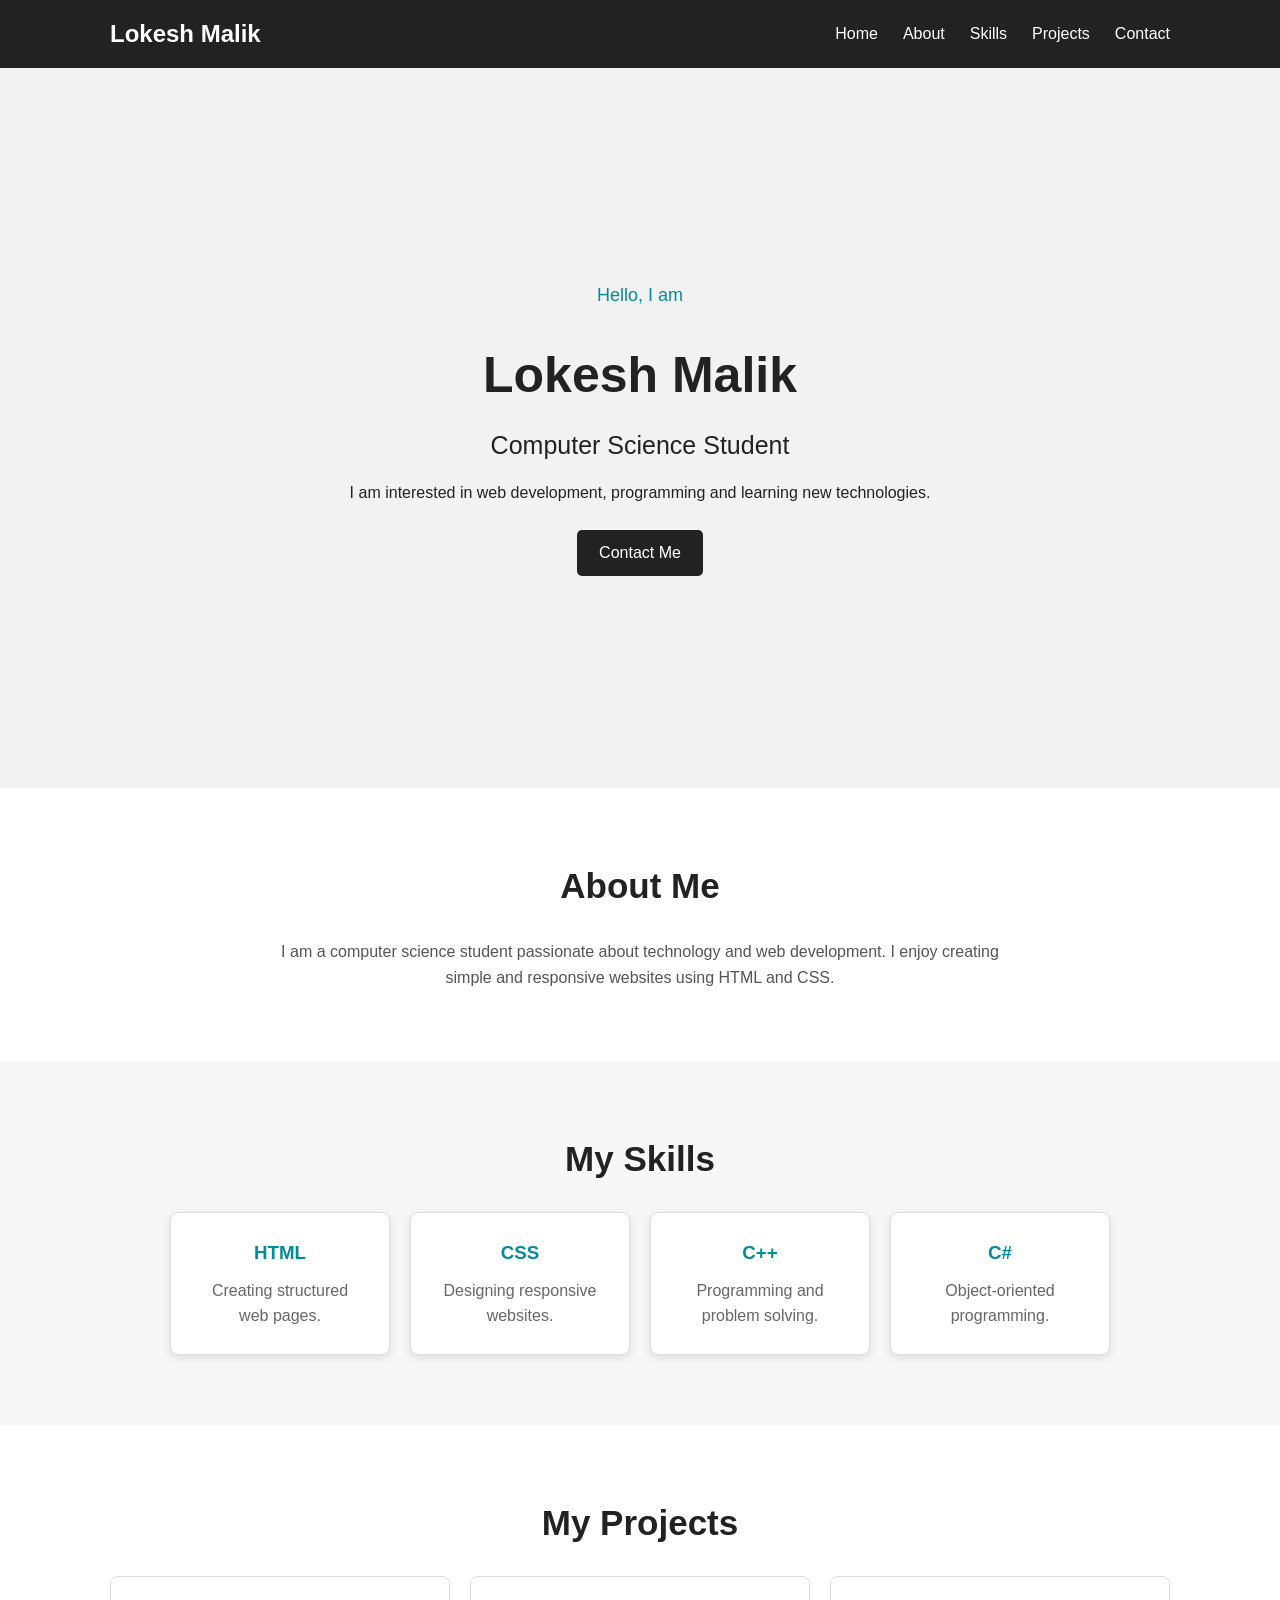
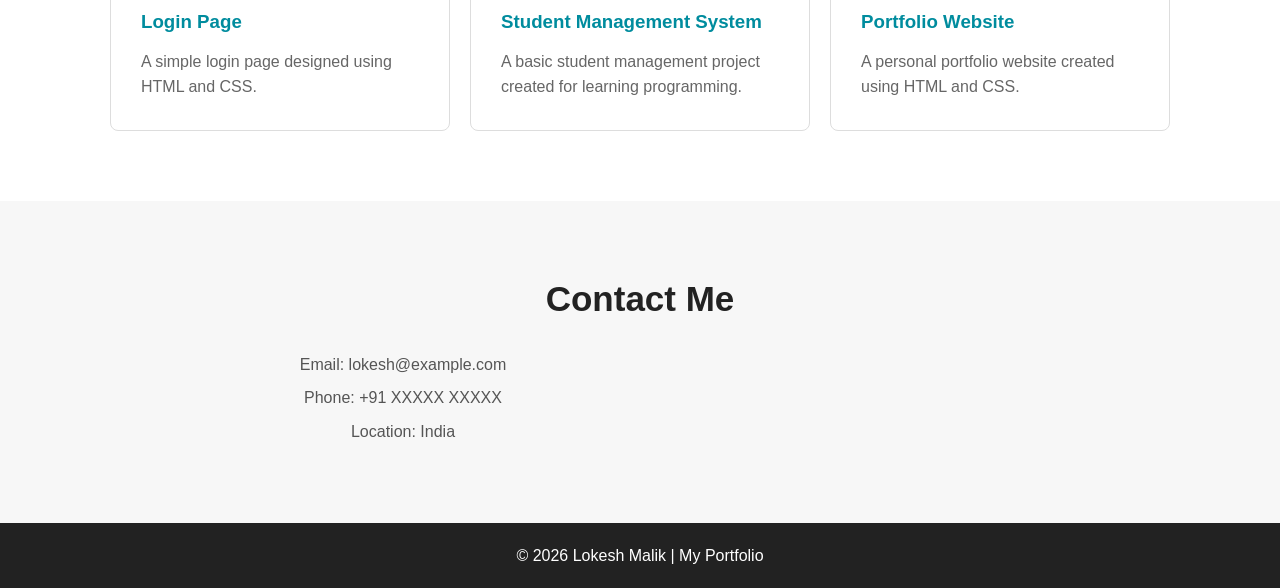
<file: index.html>
<!DOCTYPE html>
<html lang="en">

<head>
    <meta charset="UTF-8">
    <meta name="viewport" content="width=device-width, initial-scale=1.0">

    <title>Lokesh Malik | Portfolio</title>

    <link rel="stylesheet" href="style.css">
</head>

<body>

    <!-- Header -->
    <header>
        <nav class="navbar">

            <h1 class="logo">Lokesh Malik</h1>

            <ul class="nav-links">
                <li><a href="#home">Home</a></li>
                <li><a href="#about">About</a></li>
                <li><a href="#skills">Skills</a></li>
                <li><a href="#projects">Projects</a></li>
                <li><a href="#contact">Contact</a></li>
            </ul>

        </nav>
    </header>


    <!-- Main Content -->
    <main>

        <!-- Home Section -->
        <section id="home" class="home">

            <div class="home-content">

                <p>Hello, I am</p>

                <h2>Lokesh Malik</h2>

                <h3>Computer Science Student</h3>

                <p>
                    I am interested in web development,
                    programming and learning new technologies.
                </p>

                <a href="#contact" class="button">
                    Contact Me
                </a>

            </div>

        </section>


        <!-- About Section -->
        <section id="about" class="section">

            <h2>About Me</h2>

            <p>
                I am a computer science student passionate about
                technology and web development. I enjoy creating
                simple and responsive websites using HTML and CSS.
            </p>

        </section>


        <!-- Skills Section -->
        <section id="skills" class="section skills">

            <h2>My Skills</h2>

            <div class="skill-container">

                <div class="skill">
                    <h3>HTML</h3>
                    <p>Creating structured web pages.</p>
                </div>

                <div class="skill">
                    <h3>CSS</h3>
                    <p>Designing responsive websites.</p>
                </div>

                <div class="skill">
                    <h3>C++</h3>
                    <p>Programming and problem solving.</p>
                </div>

                <div class="skill">
                    <h3>C#</h3>
                    <p>Object-oriented programming.</p>
                </div>

            </div>

        </section>


        <!-- Projects Section -->
        <section id="projects" class="section">

            <h2>My Projects</h2>

            <div class="project-container">

                <article class="project">
                    <h3>Login Page</h3>

                    <p>
                        A simple login page designed using
                        HTML and CSS.
                    </p>
                </article>


                <article class="project">
                    <h3>Student Management System</h3>

                    <p>
                        A basic student management project
                        created for learning programming.
                    </p>
                </article>


                <article class="project">
                    <h3>Portfolio Website</h3>

                    <p>
                        A personal portfolio website created
                        using HTML and CSS.
                    </p>
                </article>

            </div>

        </section>


        <!-- Contact Section -->
        <section id="contact" class="section contact">

            <h2>Contact Me</h2>

            <p>Email: lokesh@example.com</p>

            <p>Phone: +91 XXXXX XXXXX</p>

            <p>Location: India</p>

        </section>

    </main>


    <!-- Footer -->
    <footer>

        <p>
            © 2026 Lokesh Malik | My Portfolio
        </p>

    </footer>

</body>

</html>
</file>
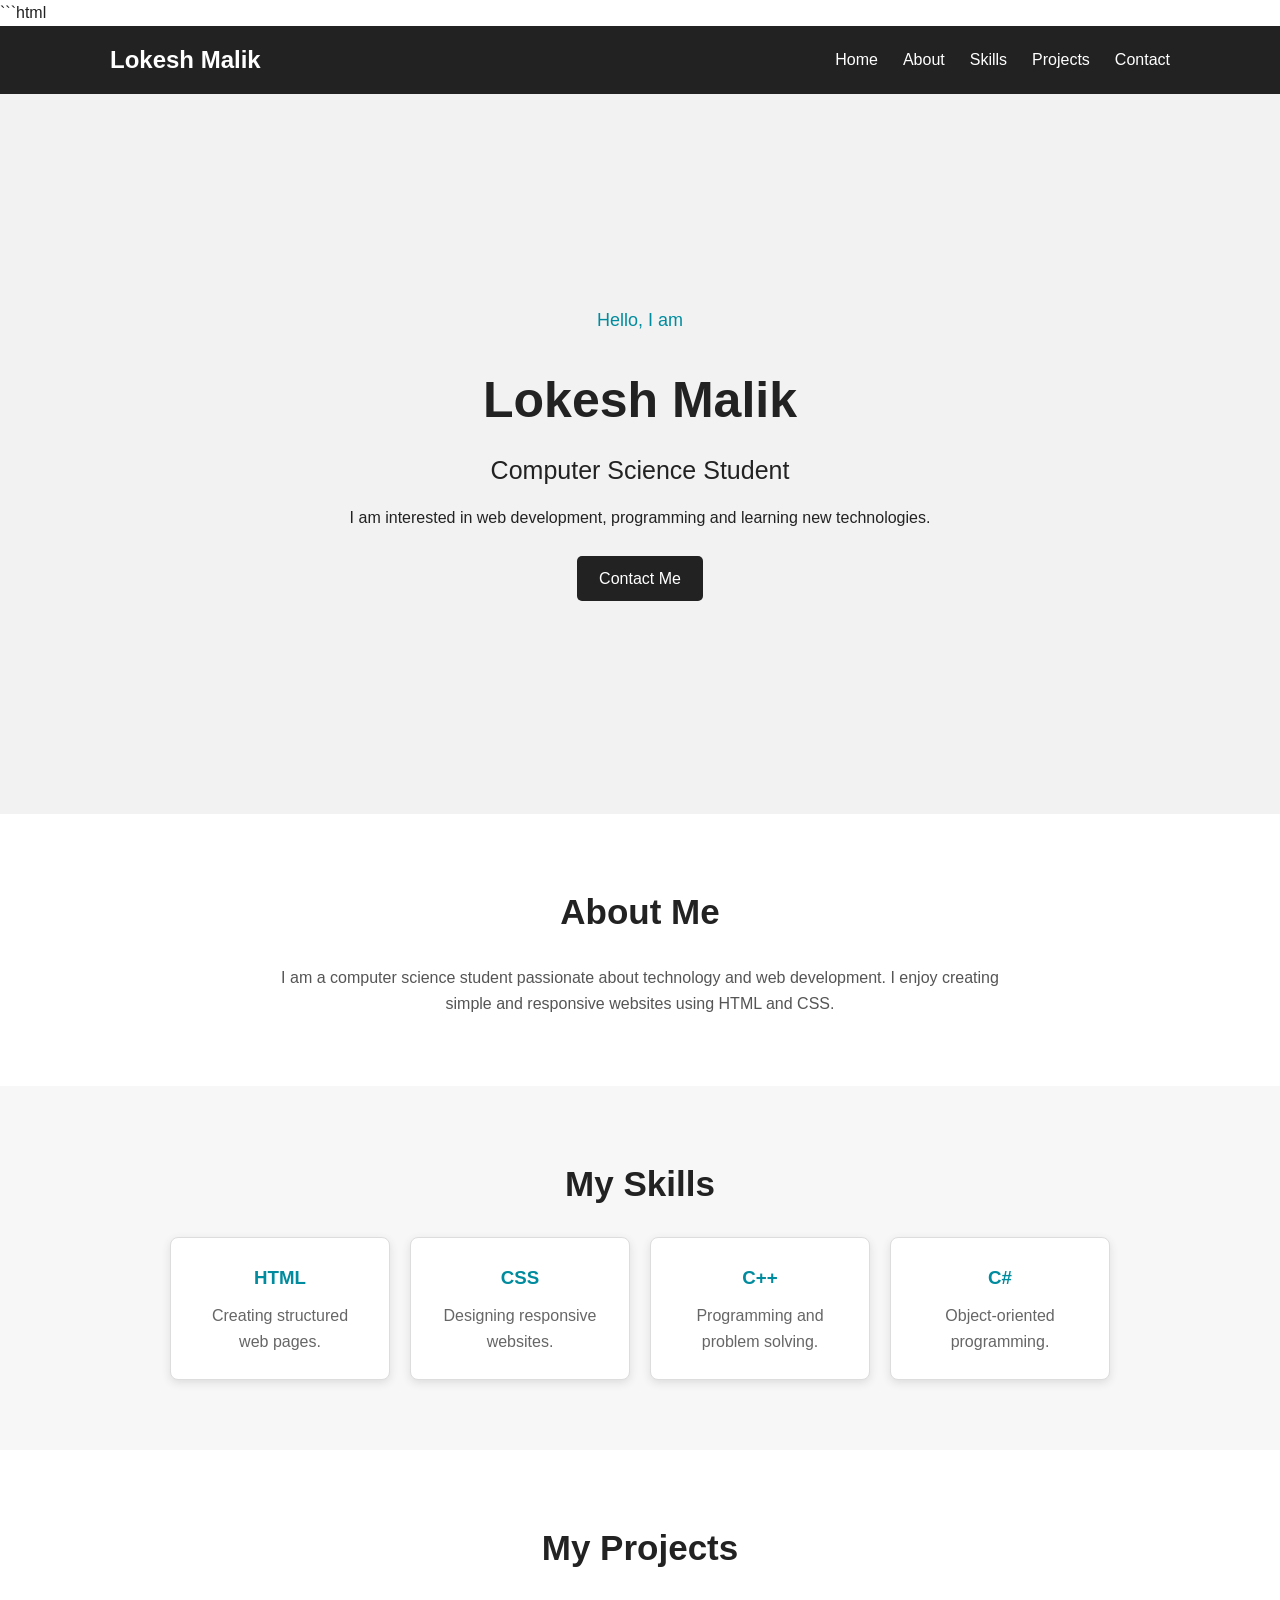
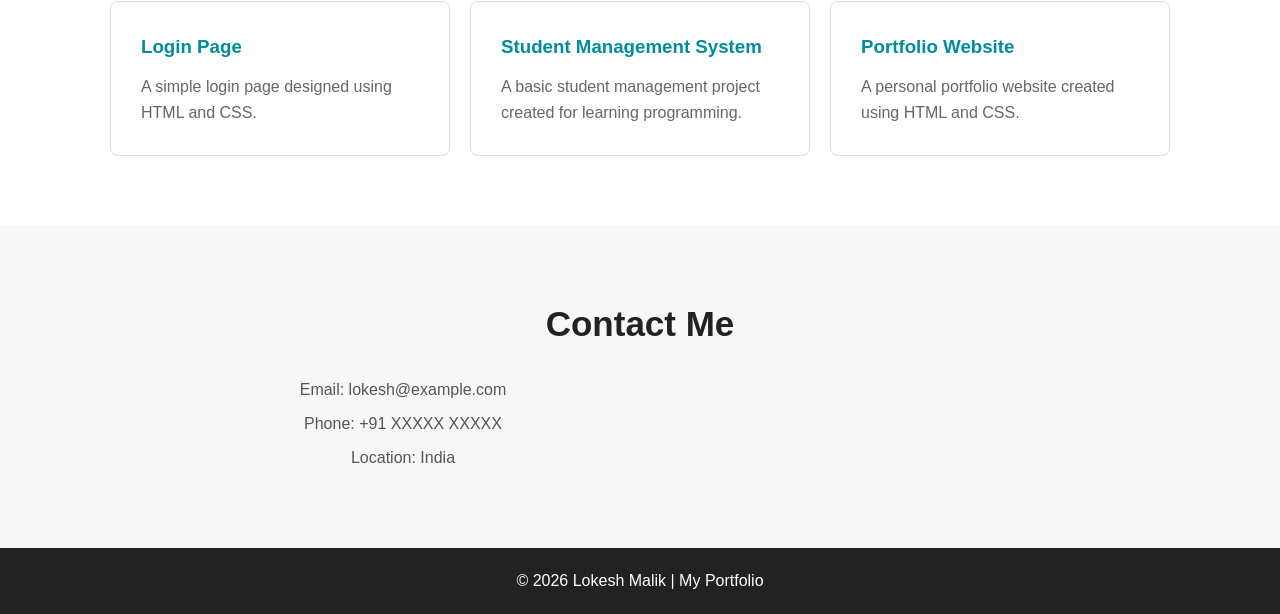
<file: port.html>
```html
<!DOCTYPE html>
<html lang="en">

<head>
    <meta charset="UTF-8">
    <meta name="viewport" content="width=device-width, initial-scale=1.0">

    <title>Lokesh Malik | Portfolio</title>

    <link rel="stylesheet" href="style.css">
</head>

<body>

    <!-- Header -->
    <header>
        <nav class="navbar">

            <h1 class="logo">Lokesh Malik</h1>

            <ul class="nav-links">
                <li><a href="#home">Home</a></li>
                <li><a href="#about">About</a></li>
                <li><a href="#skills">Skills</a></li>
                <li><a href="#projects">Projects</a></li>
                <li><a href="#contact">Contact</a></li>
            </ul>

        </nav>
    </header>


    <!-- Main Content -->
    <main>

        <!-- Home Section -->
        <section id="home" class="home">

            <div class="home-content">

                <p>Hello, I am</p>

                <h2>Lokesh Malik</h2>

                <h3>Computer Science Student</h3>

                <p>
                    I am interested in web development,
                    programming and learning new technologies.
                </p>

                <a href="#contact" class="button">
                    Contact Me
                </a>

            </div>

        </section>


        <!-- About Section -->
        <section id="about" class="section">

            <h2>About Me</h2>

            <p>
                I am a computer science student passionate about
                technology and web development. I enjoy creating
                simple and responsive websites using HTML and CSS.
            </p>

        </section>


        <!-- Skills Section -->
        <section id="skills" class="section skills">

            <h2>My Skills</h2>

            <div class="skill-container">

                <div class="skill">
                    <h3>HTML</h3>
                    <p>Creating structured web pages.</p>
                </div>

                <div class="skill">
                    <h3>CSS</h3>
                    <p>Designing responsive websites.</p>
                </div>

                <div class="skill">
                    <h3>C++</h3>
                    <p>Programming and problem solving.</p>
                </div>

                <div class="skill">
                    <h3>C#</h3>
                    <p>Object-oriented programming.</p>
                </div>

            </div>

        </section>


        <!-- Projects Section -->
        <section id="projects" class="section">

            <h2>My Projects</h2>

            <div class="project-container">

                <article class="project">
                    <h3>Login Page</h3>

                    <p>
                        A simple login page designed using
                        HTML and CSS.
                    </p>
                </article>


                <article class="project">
                    <h3>Student Management System</h3>

                    <p>
                        A basic student management project
                        created for learning programming.
                    </p>
                </article>


                <article class="project">
                    <h3>Portfolio Website</h3>

                    <p>
                        A personal portfolio website created
                        using HTML and CSS.
                    </p>
                </article>

            </div>

        </section>


        <!-- Contact Section -->
        <section id="contact" class="section contact">

            <h2>Contact Me</h2>

            <p>Email: lokesh@example.com</p>

            <p>Phone: +91 XXXXX XXXXX</p>

            <p>Location: India</p>

        </section>

    </main>


    <!-- Footer -->
    <footer>

        <p>
            © 2026 Lokesh Malik | My Portfolio
        </p>

    </footer>

</body>

</html>
</file>
<file: style.css>
/* =========================
   BASIC RESET
========================= */

* {
    margin: 0;
    padding: 0;
    box-sizing: border-box;
}

html {
    scroll-behavior: smooth;
}

body {
    font-family: Arial, sans-serif;
    line-height: 1.6;
    color: #222;
    background-color: #ffffff;
}


/* =========================
   HEADER
========================= */

header {
    background-color: #222;
    position: sticky;
    top: 0;
    z-index: 100;
}

.navbar {
    max-width: 1100px;
    margin: auto;

    padding: 15px 20px;

    display: flex;
    justify-content: space-between;
    align-items: center;
}

.logo {
    color: white;
    font-size: 24px;
}

.nav-links {
    display: flex;
    gap: 25px;
    list-style: none;
}

.nav-links a {
    color: white;
    text-decoration: none;
}

.nav-links a:hover {
    color: #00bcd4;
}


/* =========================
   HOME
========================= */

.home {
    min-height: 80vh;

    display: flex;
    justify-content: center;
    align-items: center;

    text-align: center;

    padding: 40px 20px;

    background-color: #f2f2f2;
}

.home-content {
    max-width: 700px;
}

.home-content p:first-child {
    color: #008c9e;
    font-size: 18px;
}

.home h2 {
    font-size: 50px;
    margin: 10px 0;
}

.home h3 {
    font-size: 25px;
    font-weight: normal;
    margin-bottom: 15px;
}

.home-content p {
    margin-bottom: 25px;
}


/* =========================
   BUTTON
========================= */

.button {
    display: inline-block;

    padding: 10px 22px;

    background-color: #222;
    color: white;

    text-decoration: none;

    border-radius: 5px;
}

.button:hover {
    background-color: #008c9e;
}


/* =========================
   COMMON SECTION
========================= */

.section {
    max-width: 1100px;

    margin: auto;

    padding: 70px 20px;

    text-align: center;
}

.section h2 {
    font-size: 35px;

    margin-bottom: 25px;
}

.section > p {
    max-width: 750px;

    margin: auto;

    color: #555;
}


/* =========================
   SKILLS
========================= */

.skills {
    background-color: #f7f7f7;

    max-width: none;
}

.skill-container {
    max-width: 1100px;

    margin: auto;

    display: flex;

    justify-content: center;

    gap: 20px;

    flex-wrap: wrap;
}

.skill {
    width: 220px;

    padding: 25px;

    background-color: white;

    border: 1px solid #ddd;

    border-radius: 8px;

    box-shadow: 0 3px 8px #ddd;
}

.skill h3 {
    margin-bottom: 10px;

    color: #008c9e;
}

.skill p {
    color: #666;
}


/* =========================
   PROJECTS
========================= */

.project-container {
    display: flex;

    gap: 20px;

    justify-content: center;

    flex-wrap: wrap;
}

.project {
    flex: 1 1 280px;

    padding: 30px;

    border: 1px solid #ddd;

    border-radius: 8px;

    text-align: left;
}

.project h3 {
    margin-bottom: 12px;

    color: #008c9e;
}

.project p {
    color: #666;
}


/* =========================
   CONTACT
========================= */

.contact {
    background-color: #f7f7f7;

    max-width: none;
}

.contact p {
    margin: 8px;
}


/* =========================
   FOOTER
========================= */

footer {
    background-color: #222;

    color: white;

    text-align: center;

    padding: 20px;
}


/* =========================
   RESPONSIVE DESIGN
========================= */

@media (max-width: 700px) {

    .navbar {
        flex-direction: column;

        gap: 15px;
    }

    .nav-links {
        gap: 15px;

        flex-wrap: wrap;

        justify-content: center;
    }

    .home h2 {
        font-size: 38px;
    }

    .home h3 {
        font-size: 20px;
    }

    .project-container {
        flex-direction: column;
    }

    .skill-container {
        flex-direction: column;

        align-items: center;
    }

    .skill {
        width: 100%;

        max-width: 350px;
    }
}
</file>
